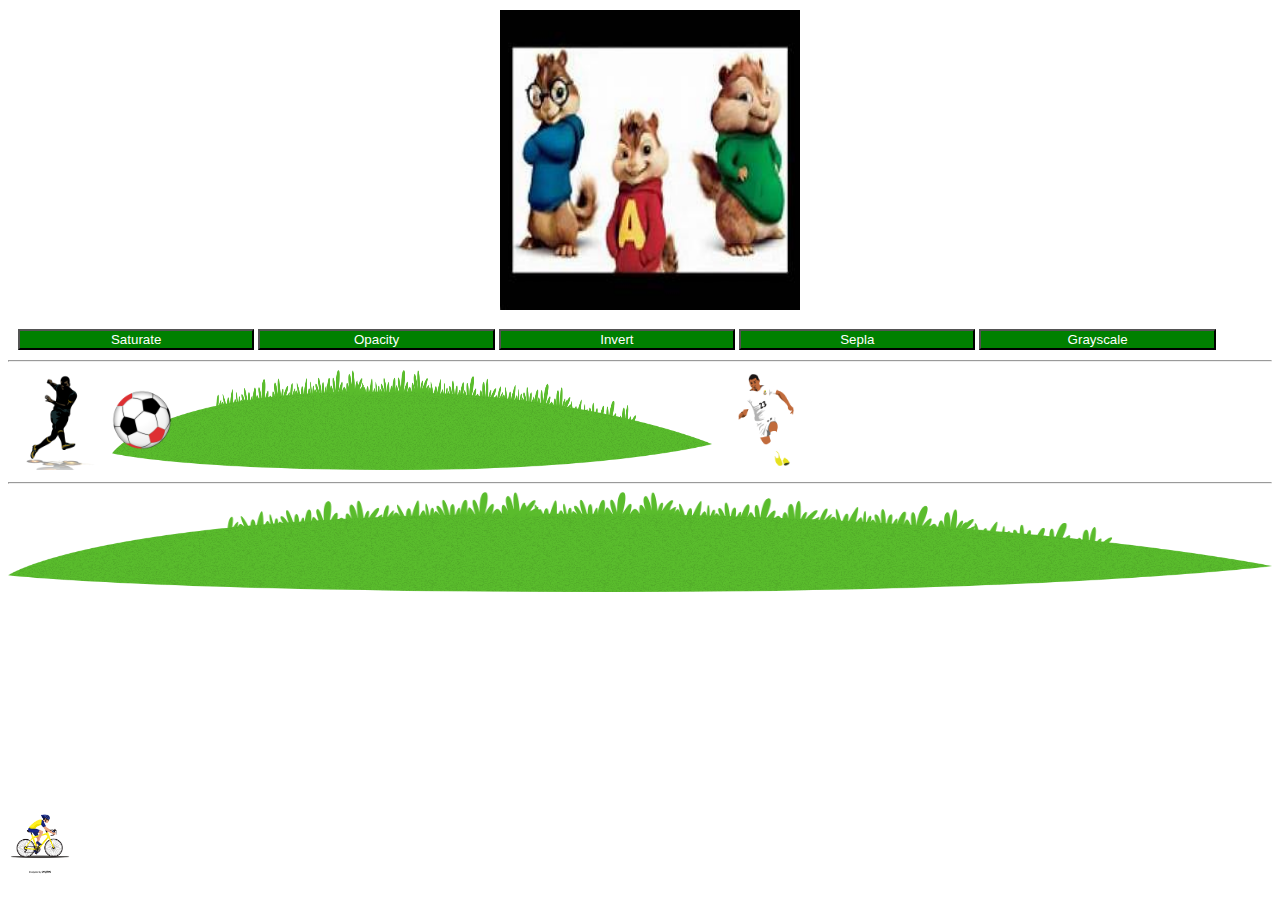
<file: lab 3/index.html>
<!DOCTYPE html>
<html lang="en">
<head>
    <meta charset="UTF-8">
    <meta name="viewport" content="width=device-width, initial-scale=1.0">
    <title>Lab 3</title>
    <link rel="stylesheet" href="./style.css" />
    <link href="https://cdn.jsdelivr.net/npm/bootstrap@5.0.2/dist/css/bootstrap.min.css" rel="stylesheet" integrity="sha384-EVSTQN3/azprG1Anm3QDgpJLIm9Nao0Yz1ztcQTwFspd3yD65VohhpuuCOmLASjC" crossorigin="anonymous">
</head>
<body>
    <div class="one">
        <img id="imageone" src="./th (1).jpg" width="300" height="300" />
    </div>
        
    <div class="theone" style="margin-top: 15px;">
        <button class="btn btn-dark" id="saturate">Saturate</button>
        <button class="btn btn-dark" id="opacity">Opacity</button>
        <button class="btn btn-dark" id="invert">Invert</button>
        <button class="btn btn-dark" id="sepla">Sepla</button>
        <button class="btn btn-dark" id="grayscale">Grayscale</button>
    </div>
    <hr />

    <div>
        <img src="./player1.png" width="100" height="100" />
        <div class="two" style="display: inline-block;">
            <div class="grass">
                <img src="./grass.png" width="600" height="100" />
            </div>
            <div class="ball">
                <img src="./Black-Red_Egyptian_Soccer_ball.png" width="60" height="60" />
            </div>
        </div>
        <img src="./player2.png" width="100" height="100" />
    </div>

    <hr />

    <div>
        <div class="grass">
            <img src="./grass.png" width="100%" height="100" />
        </div>
        <div class="bicycle">
            <img src="./—Pngtree—cartoon characters ride bicycles_4141664.png" width="80" height="80" />
        </div>
    </div>

    <script src="./main.js"></script>
    <script src="https://cdn.jsdelivr.net/npm/bootstrap@5.0.2/dist/js/bootstrap.bundle.min.js" integrity="sha384-MrcW6ZMFYlzcLA8Nl+NtUVF0sA7MsXsP1UyJoMp4YLEuNSfAP+JcXn/tWtIaxVXM" crossorigin="anonymous"></script>
</body>
</html>
</file>
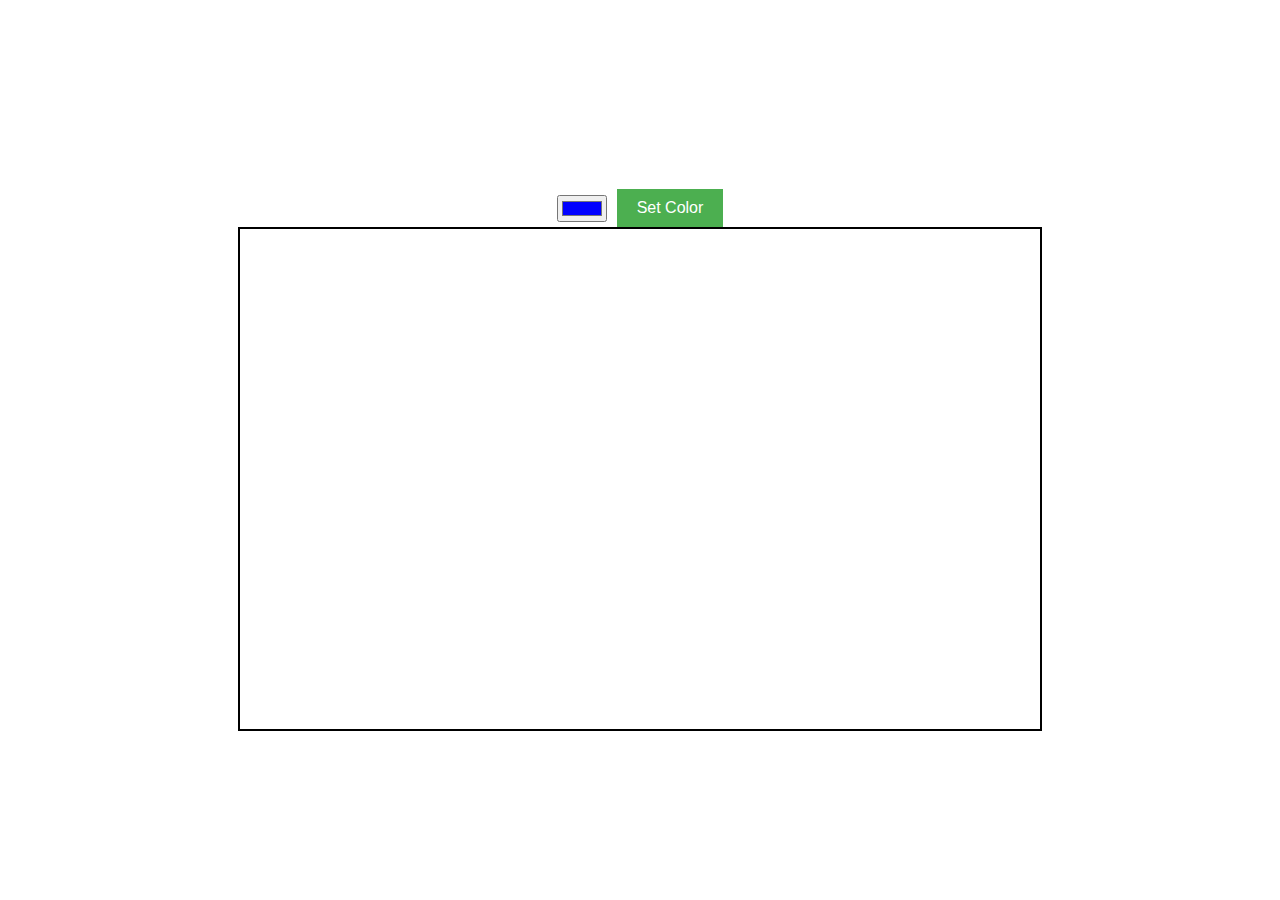
<file: Lab 2/draw-circle/index.html>
<!DOCTYPE html>
<html lang="en">
<head>
    <meta charset="UTF-8">
    <meta name="viewport" content="width=device-width, initial-scale=1.0">
    <title>Circles Canvas</title>
    <style>
        body {
            display: flex;
            flex-direction: column;
            align-items: center;
            justify-content: center;
            height: 100vh;
            margin: 0;
        }

        canvas {
            border: 2px solid #000;
        }

        #controls {
            margin-top: 20px;
            display: flex;
            align-items: center;
        }

        input[type="color"] {
            margin-right: 10px;
        }

        button {
            background-color: #4caf50;
            border: none;
            color: white;
            padding: 10px 20px;
            text-align: center;
            text-decoration: none;
            display: inline-block;
            font-size: 16px;
            cursor: pointer;
        }
    </style>
</head>
<body>
    <div id="controls">
        <input type="color" id="color-input" value="#0000ff">
        <button id="color-btn">Set Color</button>
    </div>
    <canvas width="800" height="500"></canvas>
    <script>
        document.addEventListener("DOMContentLoaded", () => {
            const canvas = document.querySelector('canvas');
            const ctx = canvas.getContext('2d');
            const colorInput = document.getElementById("color-input");
            const colorBtn = document.getElementById("color-btn");

            colorBtn.addEventListener("click", () => {
                ctx.strokeStyle = colorInput.value;

                setInterval(() => {
                    ctx.beginPath();
                    let x = Math.floor(Math.random() * canvas.width);
                    let y = Math.floor(Math.random() * canvas.height);
                    ctx.arc(x, y, 30, 0, Math.PI * 2);
                    ctx.stroke();
                }, 500);
            });
        });
    </script>
</body>
</html>
</file>
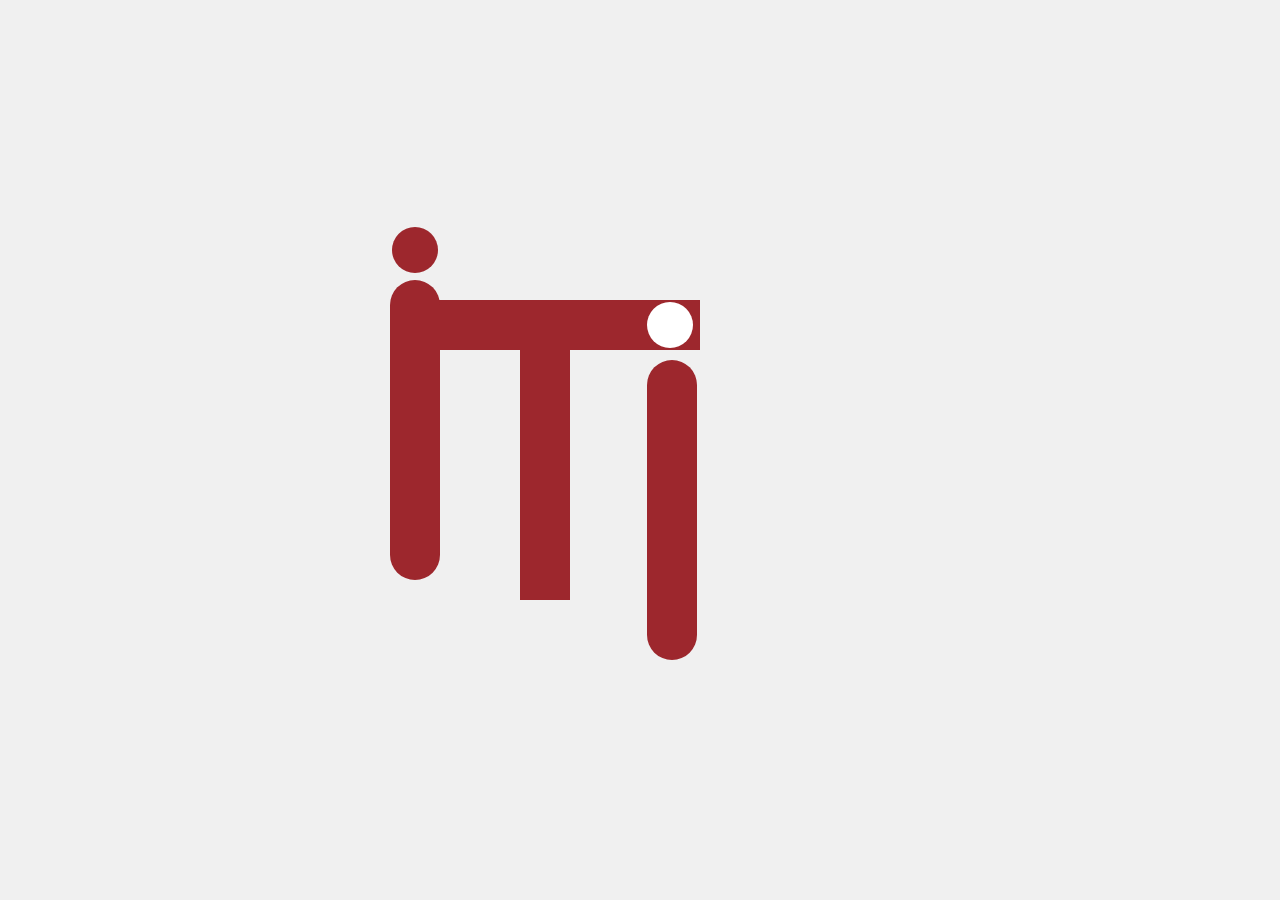
<file: Lab 2/ITI Logo/index.html>
<!DOCTYPE html>
<html lang="en">
<head>
    <meta charset="UTF-8">
    <meta name="viewport" content="width=device-width, initial-scale=1.0">
    <title>ITI Logo</title>
    <style>
        body {
            height: 100vh;
            display: flex;
            justify-content: center;
            align-items: center;
            margin: 0;
            background-color: #f0f0f0;
        }

        #svg-container {
            display: flex;
            justify-content: center;
            align-items: center;
        }

        svg {
            border-radius: 8px;
        }

        circle, rect {
            transition: fill 0.3s ease-in-out;
        }

        circle:hover, rect:hover {
            fill: #af704c; 
        }
    </style>
</head>
<body>
    <div id="svg-container">
        <svg width="500" height="500" xmlns="http://www.w3.org/2000/svg">
            <circle cx="25" cy="50" r="23" fill="#9D272D" />
            <rect x="10" y="100" width="300" height="50" fill="#9D272D" />
            <rect x="130" y="100" width="50" height="300" fill="#9D272D" />
            <rect x="0" y="80" rx="25" ry="25" width="50" height="300" fill="#9D272D" />
            <rect x="257" y="160" rx="25" ry="25" width="50" height="300" fill="#9D272D" />
            <circle cx="280" cy="125" r="23" fill="#FFFFFF" />
        </svg>
    </div>
</body>
</html>
</file>
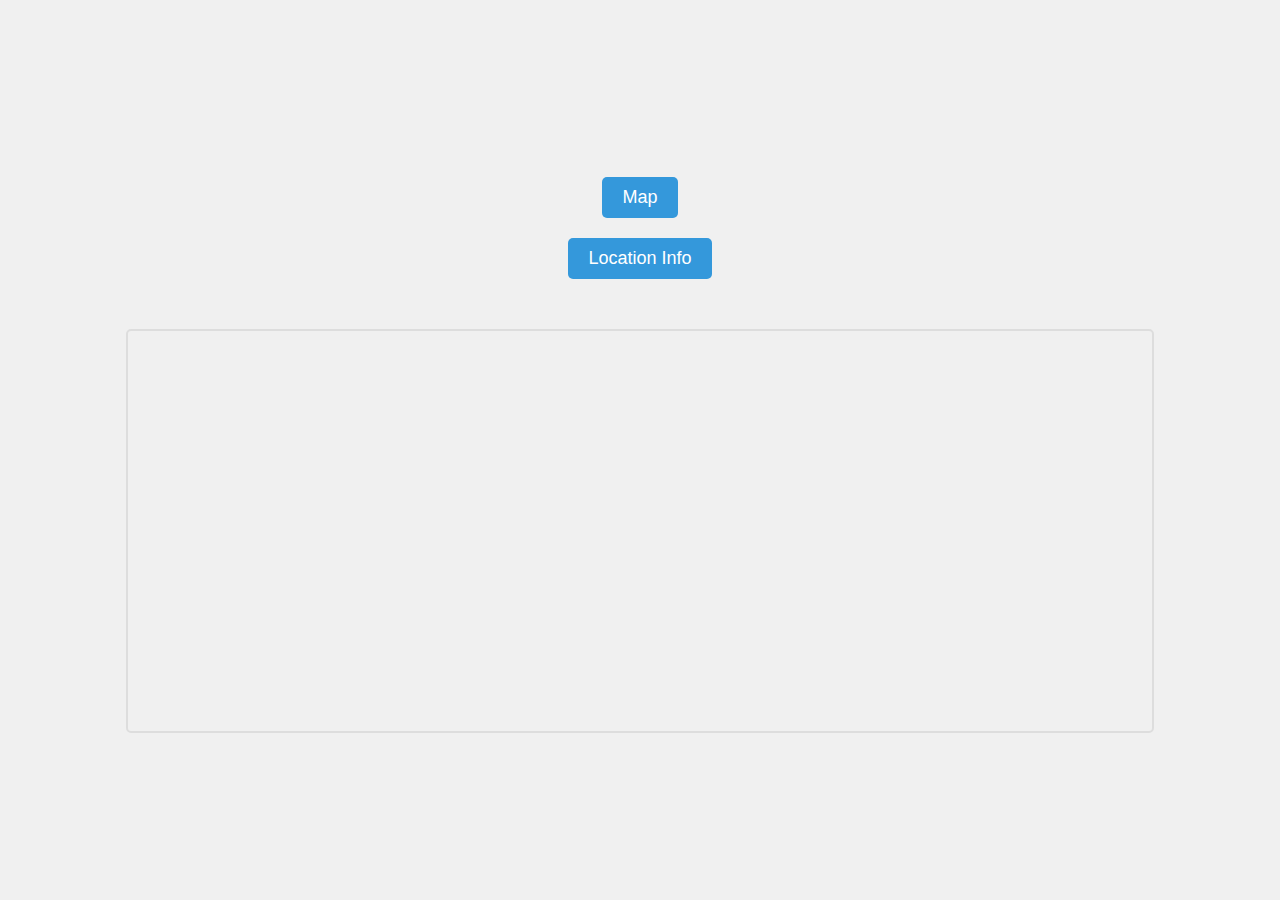
<file: Lab 2/map/index.html>
<!DOCTYPE html>
<html lang="en">
<head>
    <meta charset="UTF-8">
    <meta name="viewport" content="width=device-width, initial-scale=1.0">
    <title>Map</title>
    <script src="https://polyfill.io/v3/polyfill.min.js?features=default"></script>
    <style>
        body {
            height: 100vh;
            margin: 0;
            font-family: 'Arial', sans-serif;
            display: flex;
            flex-direction: column;
            align-items: center;
            justify-content: center;
            background-color: #f0f0f0; /* Light Gray Background */
        }

        button {
            color: white;
            background-color: #3498db; /* Blue */
            padding: 10px 20px;
            margin: 10px;
            border: none;
            border-radius: 5px;
            font-size: large;
            cursor: pointer;
        }

        #locationInfo {
            margin-top: 20px;
            width: 300px;
            border-collapse: collapse;
            text-align: center;
        }

        th, td {
            padding: 10px;
            border: 1px solid #ddd;
        }

        th {
            background-color: #3498db; /* Blue */
            color: white;
        }

        #map {
            height: 400px;
            width: 80%;
            margin-top: 20px;
            border: 2px solid #ddd;
            border-radius: 5px;
        }
    </style>
</head>
<body>
    <button id="getMap">Map</button>
    <button id="getLocationInfo">Location Info</button>
    <table id="locationInfo"></table>
    <div id="map"></div>

    <!-- prettier-ignore -->
    <script>
        (g => { var h, a, k, p = "The Google Maps JavaScript API", c = "google", l = "importLibrary", q = "__ib__", m = document, b = window; b = b[c] || (b[c] = {}); var d = b.maps || (b.maps = {}), r = new Set, e = new URLSearchParams, u = () => h || (h = new Promise(async (f, n) => { await (a = m.createElement("script")); e.set("libraries", [...r] + ""); for (k in g) e.set(k.replace(/[A-Z]/g, t => "_" + t[0].toLowerCase()), g[k]); e.set("callback", c + ".maps." + q); a.src = `https://maps.${c}apis.com/maps/api/js?` + e; d[q] = f; a.onerror = () => h = n(Error(p + " could not load.")); a.nonce = m.querySelector("script[nonce]")?.nonce || ""; m.head.append(a) })); d[l] ? console.warn(p + " only loads once. Ignoring:", g) : d[l] = (f, ...n) => r.add(f) && u().then(() => d[l](f, ...n)) })
            ({ key: "AIzaSyB41DRUbKWJHPxaFjMAwdrzWzbVKartNGg", v: "weekly" });
        
        let btnMap = document.getElementById("getMap");
        btnMap.addEventListener("click", function () {
            if (navigator.geolocation) {
                navigator.geolocation.getCurrentPosition(sucess, error);
            } else {
                alert("update your browser");
            }
        });

        var latitude, longitude;
        function sucess(obj) {
            latitude = obj.coords.latitude;
            longitude = obj.coords.longitude;
            console.log(latitude);
            console.log(longitude);
            initMap(latitude, longitude);
        }
        
        function error(e) {
            switch (e.code) {
                case 1:
                    console.log("error user denied");
                    break;
            }
        }
        
        let map;

        async function initMap(x, y) {
            const { Map } = await google.maps.importLibrary("maps");

            map = new Map(document.getElementById("map"), {
                center: { lat: x, lng: y },
                zoom: 15,
            });
        }

        document.getElementById("getLocationInfo").addEventListener("click", function () {
            if (latitude && longitude) {
                showLocationInfo(latitude, longitude);
            } else {
                alert("Location not yet obtained. Click 'Map' first.");
            }
        });

        function showLocationInfo(lat, lon) {
            const locationInfo = document.getElementById("locationInfo");

            const htmlContent =
            `
                <tr>
                    <th>Latitude</th>
                    <th>Longitude</th>
                    <th>Current Time</th>
                </tr>
                <tr>
                    <td>${lat}</td>
                    <td>${lon}</td>
                    <td>${new Date().toLocaleTimeString()}</td>
                </tr>
            `;

            locationInfo.innerHTML = htmlContent;
        }
    </script>
</body>
</html>
</file>
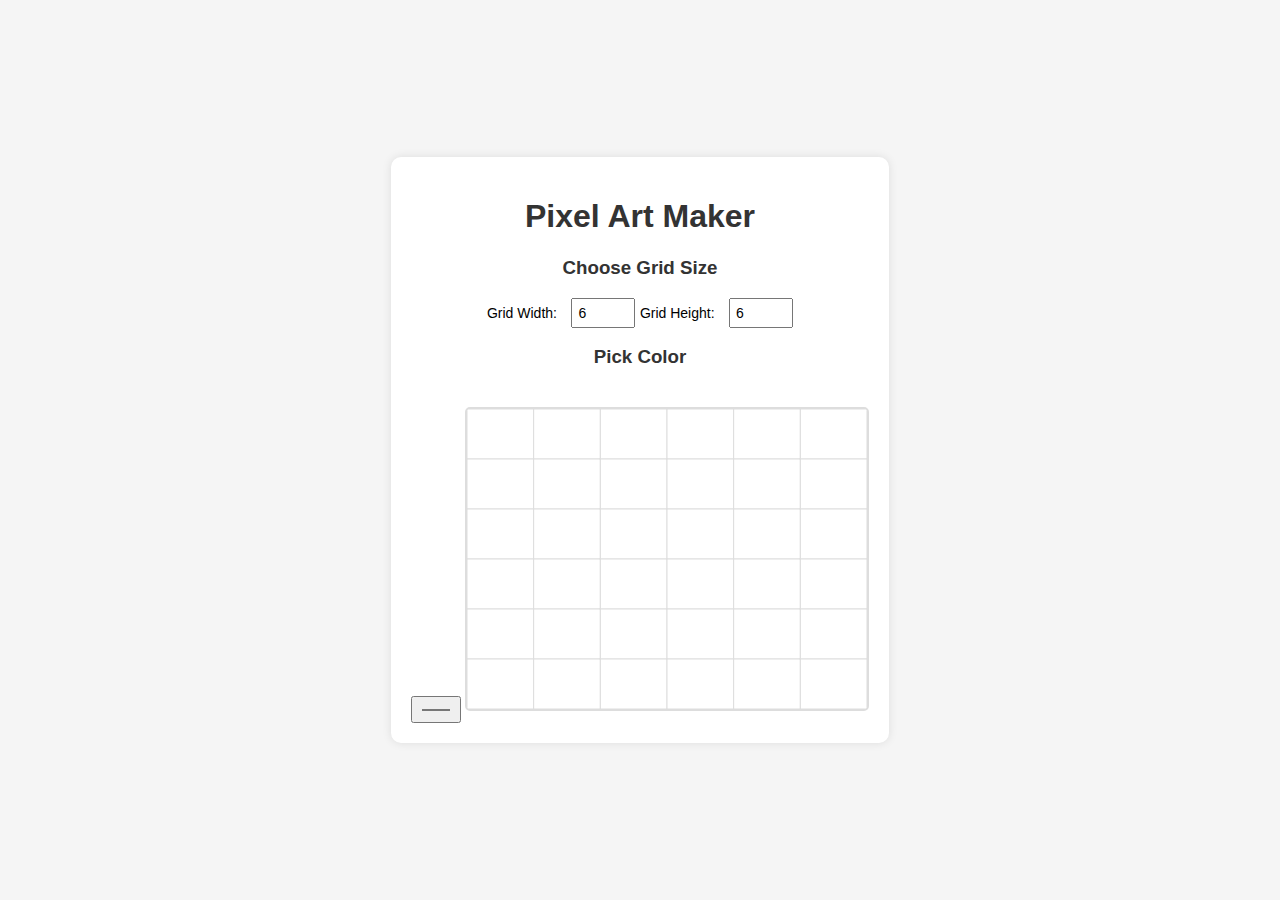
<file: Lab 2/pixel/index.html>
<!DOCTYPE html>
<html lang="en">
<head>
    <meta charset="UTF-8">
    <meta name="viewport" content="width=device-width, initial-scale=1.0">
    <title>Pixel Art Maker</title>
    <style>
        body {
            font-family: 'Arial', sans-serif;
            background-color: #f5f5f5;
            display: flex;
            flex-direction: column;
            align-items: center;
            justify-content: center;
            height: 100vh;
            margin: 0;
        }

        main {
            text-align: center;
            background-color: #fff;
            padding: 20px;
            border-radius: 10px;
            box-shadow: 0 0 10px rgba(0, 0, 0, 0.1);
        }

        h1, h3 {
            color: #333;
        }

        label {
            margin-right: 10px;
            font-size: 14px;
        }

        input {
            padding: 5px;
            font-size: 14px;
        }

        input[type="color"] {
            padding: 8px;
        }

        canvas {
            margin-top: 20px;
            border: 2px solid #ddd;
            border-radius: 5px;
        }
    </style>
    <script defer>
        document.addEventListener('DOMContentLoaded', () => {
            const gridWidthInput = document.getElementById('grid-width');
            const gridHeightInput = document.getElementById('grid-height');
            const colorInput = document.getElementById('color');
            const canvas = document.getElementById('pixel-canvas');
            const ctx = canvas.getContext('2d');

            let gridWidth = parseInt(gridWidthInput.value);
            let gridHeight = parseInt(gridHeightInput.value);
            let cellWidth, cellHeight;

            function initializeCanvas() {
                gridWidth = parseInt(gridWidthInput.value);
                gridHeight = parseInt(gridHeightInput.value);
                cellWidth = canvas.width / gridWidth;
                cellHeight = canvas.height / gridHeight;
                drawGrid();
            }

            function drawGrid() {
                ctx.clearRect(0, 0, canvas.width, canvas.height);

                for (let i = 0; i < gridWidth; i++) {
                    for (let j = 0; j < gridHeight; j++) {
                        ctx.fillStyle = 'white';
                        ctx.fillRect(i * cellWidth, j * cellHeight, cellWidth, cellHeight);
                        ctx.strokeStyle = '#ddd';
                        ctx.strokeRect(i * cellWidth, j * cellHeight, cellWidth, cellHeight);
                    }
                }
            }

            function changeColor(e) {
                const rect = canvas.getBoundingClientRect();
                const x = Math.floor((e.clientX - rect.left) / cellWidth);
                const y = Math.floor((e.clientY - rect.top) / cellHeight);

                ctx.fillStyle = colorInput.value;
                ctx.fillRect(x * cellWidth, y * cellHeight, cellWidth, cellHeight);
            }

            gridWidthInput.addEventListener('input', initializeCanvas);
            gridHeightInput.addEventListener('input', initializeCanvas);
            canvas.addEventListener('mousedown', changeColor);

            initializeCanvas();
        });
    </script>
</head>
<body>
    <main>
        <h1>Pixel Art Maker</h1>
        
        <h3>Choose Grid Size</h3>
        <div>
            <label for="grid-width">Grid Width:</label>
            <input type="number" id="grid-width" min="1" max="30" value="6">
            <label for="grid-height">Grid Height:</label>
            <input type="number" id="grid-height" min="1" max="30" value="6">
        </div>
        
        <h3>Pick Color</h3>
        <input type="color" id="color" value="#e74c3c">
        
        <canvas id="pixel-canvas" height="300" width="400"></canvas>
    </main>
</body>
</html>
</file>
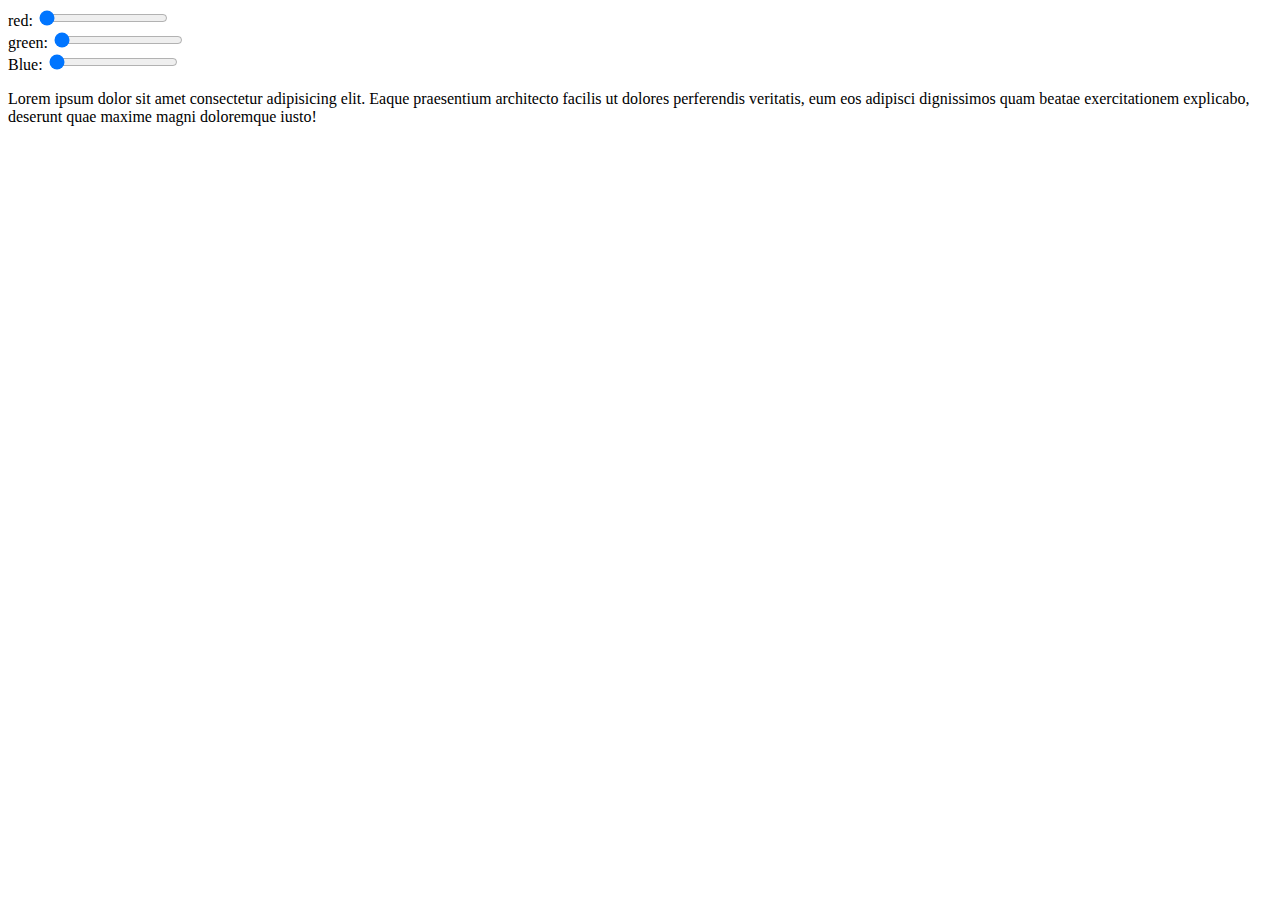
<file: changecolor2.html>
<!DOCTYPE html>
<html lang="en">
<head>
    <meta charset="UTF-8">
    <meta name="viewport" content="width=device-width, initial-scale=1.0">
    <title>Text Color Range</title>

</head>
<body>

    <form>
        <label for="redRange">red:</label>
        <input type="range" id="greenRange" name="greenRange" min="0" max="255" step="1" value="0" oninput="updateColor('greenRange')">

        <br>

        <label for="greenRange">green:</label>
        <input type="range" id="redRange" name="redRange" min="0" max="255" step="1" value="0" oninput="updateColor('redRange')">

        <br>

        <label for="blueRange">Blue:</label>
        <input type="range" id="blueRange" name="blueRange" min="0" max="255" step="1" value="0" oninput="updateColor('blueRange')">

        <br>

        <p id="displayText">Lorem ipsum dolor sit amet consectetur adipisicing elit. Eaque praesentium architecto facilis ut dolores perferendis veritatis, eum eos adipisci dignissimos quam beatae exercitationem explicabo, deserunt quae maxime magni doloremque iusto!</p>
    </form>

    <script>
        function updateColor(rangeId) {
            var range = document.getElementById(rangeId);
            var displayText = document.getElementById("displayText");

            if (rangeId === 'greenRange') {
                displayText.style.color = "rgb(" + range.value + ",0,0)";
            } else if (rangeId === 'redRange') {
                displayText.style.color = "rgb(0," + range.value + ",0)";
            } else if (rangeId === 'blueRange') {
                displayText.style.color = "rgb(0,0," + range.value + ")";
            }
        }
    </script>

</body>
</html>
</file>
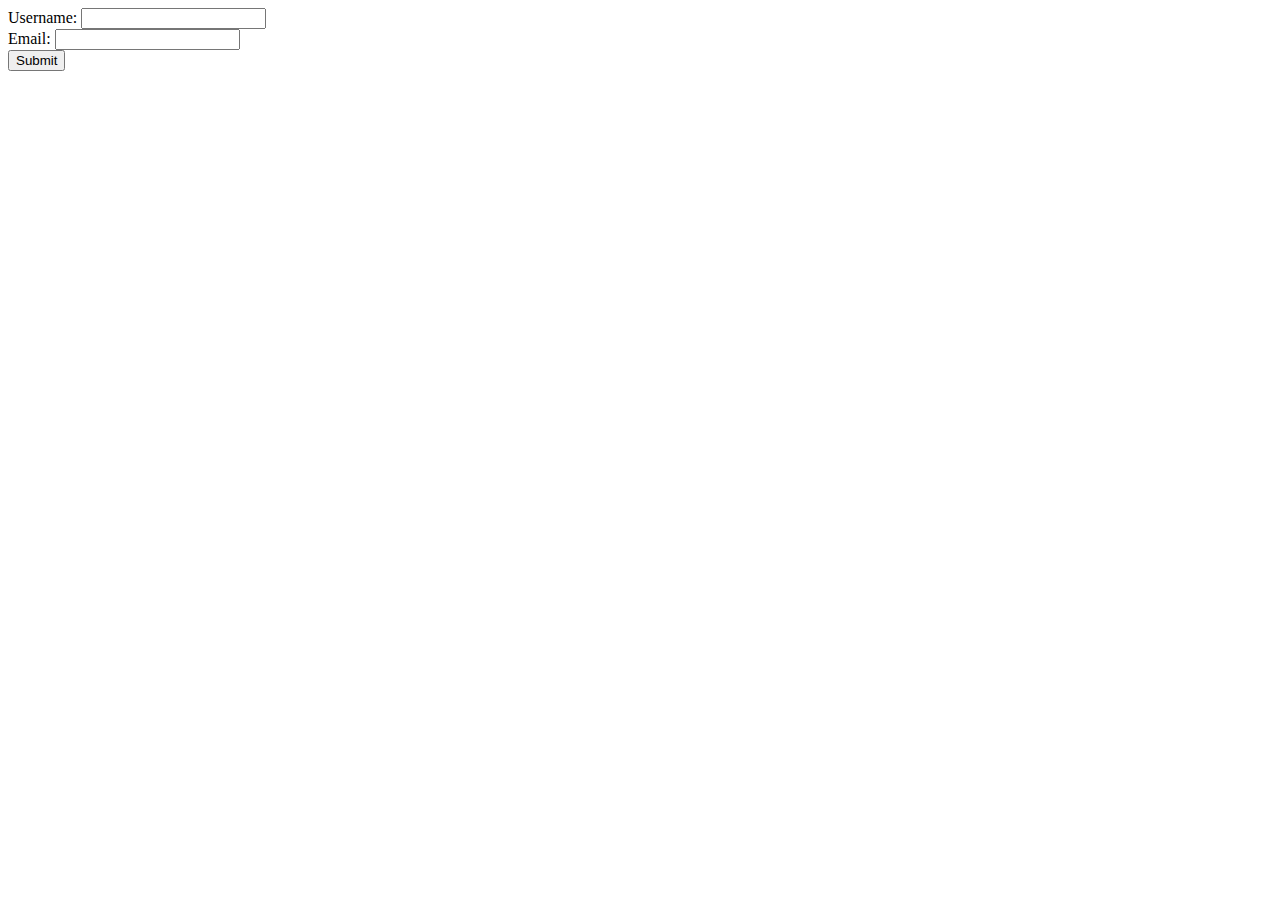
<file: form1.html>
<!DOCTYPE html>
<html lang="en">
<head>
    <meta charset="UTF-8">
    <meta name="viewport" content="width=device-width, initial-scale=1.0">
    <title>reset your password</title>
  
</head>
<body>

    <form>
        <label for="username">Username:</label>
        <input type="text"  name="username" pattern="[a-zA-Z]" required>
        <br>
        <label for="email">Email:</label>
        <input type="email"  name="email" pattern="[a-zA-Z0-9]{5}@(gmail|yahoo).com" required>
        <br>

        <button type="submit">Submit</button>
    </form>

</body>
</html>
</file>
<file: lab 3/style.css>
.one {
  width: 100%;
  text-align: center;
  margin: 10px;
}

.theone {
  margin: 10px;
}

.theone button {
  width: 19%;
  background-color: green;
  color: white;
}

.two {
  position: relative;
}

.ball {
  position: absolute;
  left: 0;
  bottom: 20px;
  right: 0px;
  animation: moving 6s infinite linear;
}

@keyframes moving {
  0% {
      left: 0%;
  }
  50% {
      left: 80%;
  }
  100% {
      left: 0%;
  }
}

.bicycle {
  position: absolute;
  left: 0;
  bottom: 20px;
  right: 0px;
  animation: moving2 14s infinite linear;
  transform-origin: center center;
}

@keyframes moving2 {
  0% {
      left: 0%;
      transform: rotateY(0deg);
      transform-origin: left center;
  }
  25% {
      left: 45%;
      transform: rotateY(90deg);
      transform-origin: left center;
  }
  50% {
      left: 90%;
      transform: rotateY(180deg);
      transform-origin: left center;
  }
  75% {
      left: 45%;
      transform: rotateY(270deg);
      transform-origin: left center;
  }
  100% {
      left: 0%;
      transform: rotateY(360deg);
      transform-origin: left center;
  }
}
</file>
